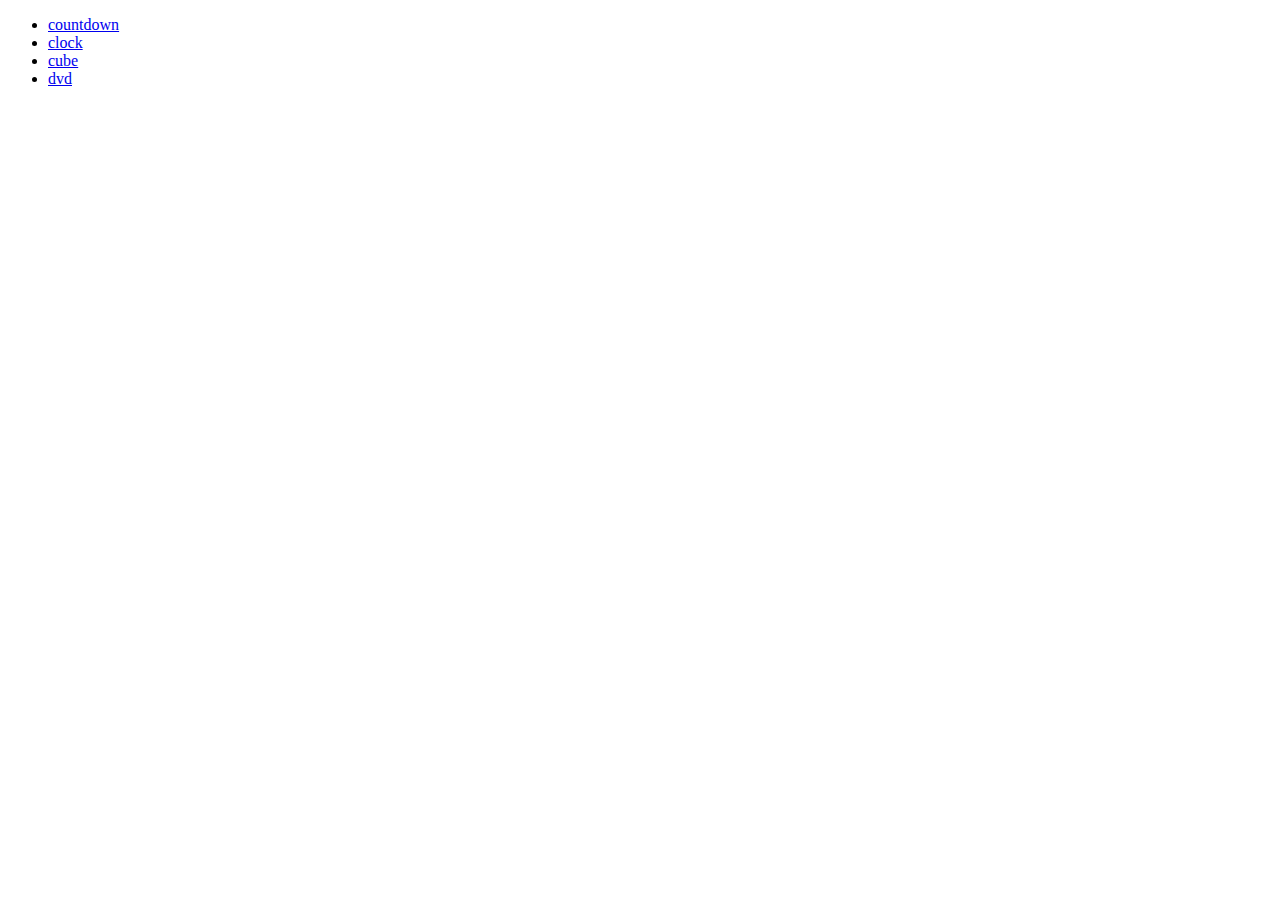
<file: index.html>
<!doctype html>
<html lang="en">
	<head>
		<meta charset="utf-8">
		<title>xer.github.io</title>
	</head>
	<body>
		<ul>
			<li><a href="countdown.html">countdown</a></li>
			<li><a href="clock.html">clock</a></li>
			<li><a href="cube.html">cube</a></li>
			<li><a href="dvd.html">dvd</a></li>
		</ul>
	</body>
</html>
</file>
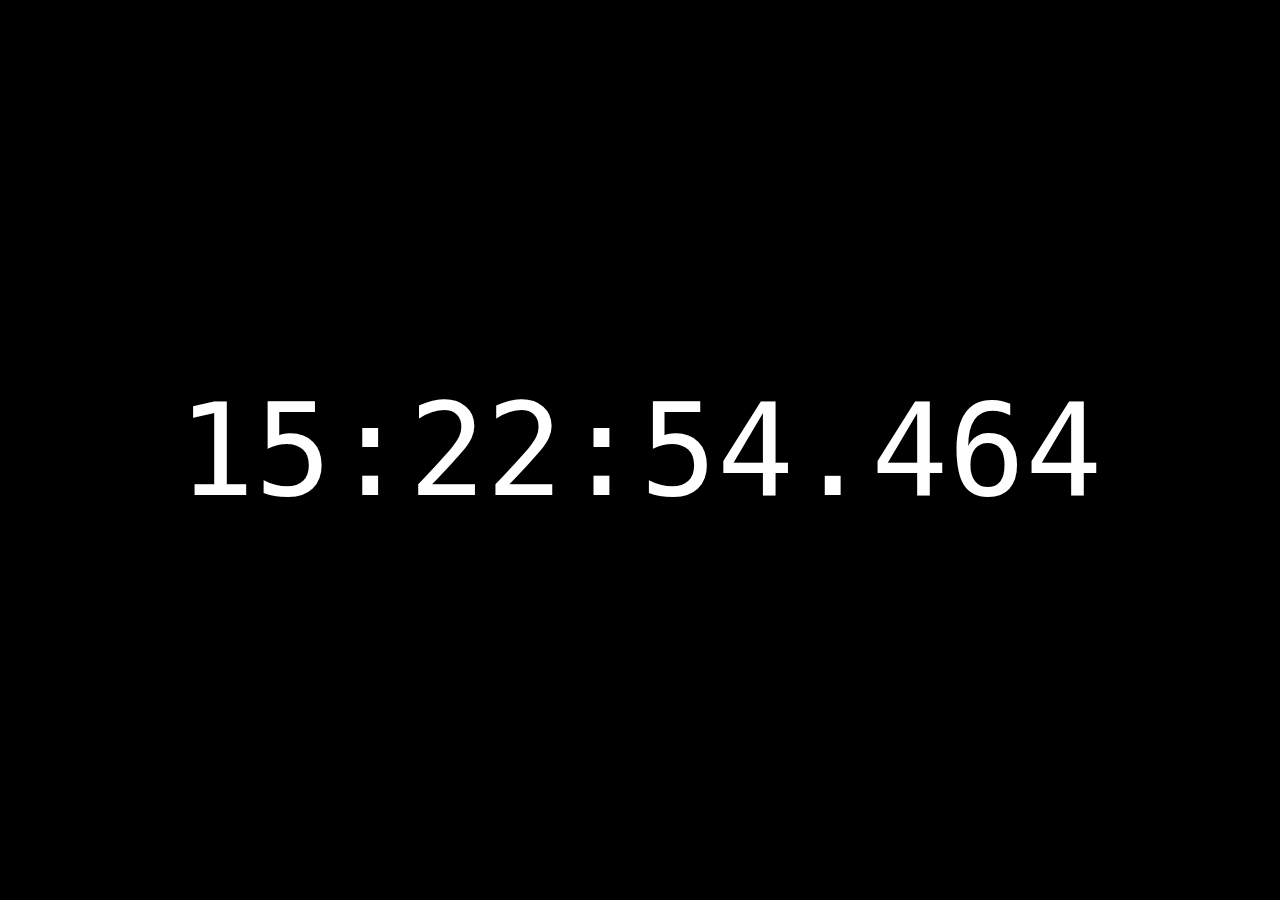
<file: clock.html>
<!doctype html>
<html>
	<head>
		<meta charset="utf-8">
		<title>Big Black Clock</title>
		<script src="js/clock.js" async></script>
		<link rel="stylesheet" href="css/clock.css">
	</head>
	<body id="clock">
		00:00:00.000
	</body>
</html>
</file>
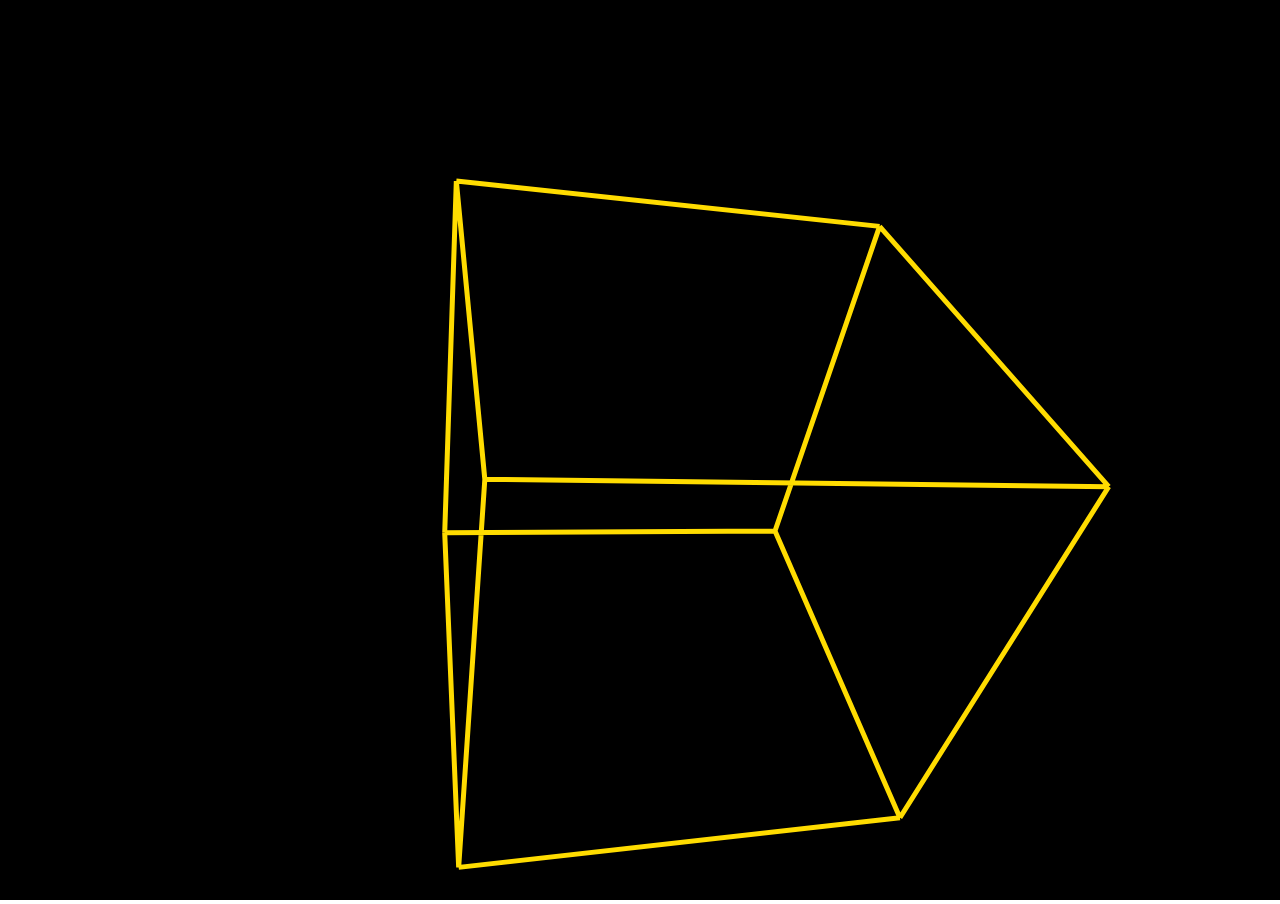
<file: cube.html>
<!doctype html>
<html>
	<head>
		<meta charset="utf-8">
		<title>Cube</title>
		<script src="js/geometry.js" defer></script>
		<script src="js/canvas.js" defer></script>
		<link rel="stylesheet" href="css/canvas.css">
	</head>
	<body>
		<canvas id="canvas"></canvas>
	</body>
</html>
</file>
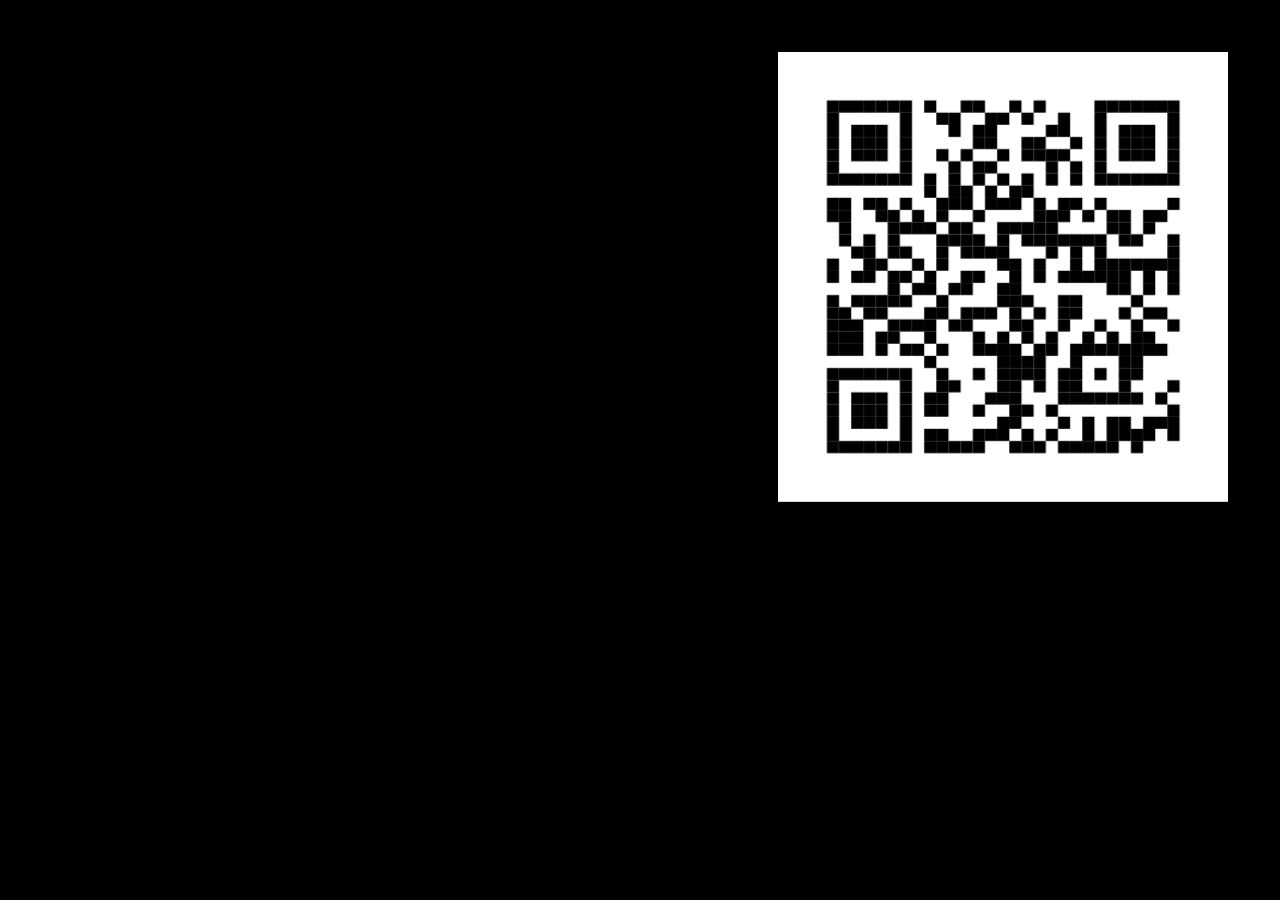
<file: dvd.html>
<!doctype html>
<html>
	<head>
		<meta charset="utf-8">
		<title>Coinbase's legacy</title>
		<link rel="stylesheet" href="css/dvd.css">
	</head>
	<body>
		<marquee behavior="alternate" direction="down">
			<marquee behavior="alternate">
				<!-- Created with qrencode 4.1.1 (https://fukuchi.org/works/qrencode/index.html) -->
				<svg width="50vh" viewBox="0 0 37 37" preserveAspectRatio="none" version="1.1" xmlns="http://www.w3.org/2000/svg">
					<g id="QRcode">
						<rect x="0" y="0" width="37" height="37" fill="#ffffff"/>
						<g id="Pattern" transform="translate(4,4)">
							<rect x="0" y="0" width="1" height="1" fill="#000000"/>
							<rect x="1" y="0" width="1" height="1" fill="#000000"/>
							<rect x="2" y="0" width="1" height="1" fill="#000000"/>
							<rect x="3" y="0" width="1" height="1" fill="#000000"/>
							<rect x="4" y="0" width="1" height="1" fill="#000000"/>
							<rect x="5" y="0" width="1" height="1" fill="#000000"/>
							<rect x="6" y="0" width="1" height="1" fill="#000000"/>
							<rect x="8" y="0" width="1" height="1" fill="#000000"/>
							<rect x="11" y="0" width="1" height="1" fill="#000000"/>
							<rect x="12" y="0" width="1" height="1" fill="#000000"/>
							<rect x="15" y="0" width="1" height="1" fill="#000000"/>
							<rect x="17" y="0" width="1" height="1" fill="#000000"/>
							<rect x="22" y="0" width="1" height="1" fill="#000000"/>
							<rect x="23" y="0" width="1" height="1" fill="#000000"/>
							<rect x="24" y="0" width="1" height="1" fill="#000000"/>
							<rect x="25" y="0" width="1" height="1" fill="#000000"/>
							<rect x="26" y="0" width="1" height="1" fill="#000000"/>
							<rect x="27" y="0" width="1" height="1" fill="#000000"/>
							<rect x="28" y="0" width="1" height="1" fill="#000000"/>
							<rect x="0" y="1" width="1" height="1" fill="#000000"/>
							<rect x="6" y="1" width="1" height="1" fill="#000000"/>
							<rect x="9" y="1" width="1" height="1" fill="#000000"/>
							<rect x="10" y="1" width="1" height="1" fill="#000000"/>
							<rect x="13" y="1" width="1" height="1" fill="#000000"/>
							<rect x="14" y="1" width="1" height="1" fill="#000000"/>
							<rect x="16" y="1" width="1" height="1" fill="#000000"/>
							<rect x="19" y="1" width="1" height="1" fill="#000000"/>
							<rect x="22" y="1" width="1" height="1" fill="#000000"/>
							<rect x="28" y="1" width="1" height="1" fill="#000000"/>
							<rect x="0" y="2" width="1" height="1" fill="#000000"/>
							<rect x="2" y="2" width="1" height="1" fill="#000000"/>
							<rect x="3" y="2" width="1" height="1" fill="#000000"/>
							<rect x="4" y="2" width="1" height="1" fill="#000000"/>
							<rect x="6" y="2" width="1" height="1" fill="#000000"/>
							<rect x="10" y="2" width="1" height="1" fill="#000000"/>
							<rect x="12" y="2" width="1" height="1" fill="#000000"/>
							<rect x="13" y="2" width="1" height="1" fill="#000000"/>
							<rect x="18" y="2" width="1" height="1" fill="#000000"/>
							<rect x="19" y="2" width="1" height="1" fill="#000000"/>
							<rect x="22" y="2" width="1" height="1" fill="#000000"/>
							<rect x="24" y="2" width="1" height="1" fill="#000000"/>
							<rect x="25" y="2" width="1" height="1" fill="#000000"/>
							<rect x="26" y="2" width="1" height="1" fill="#000000"/>
							<rect x="28" y="2" width="1" height="1" fill="#000000"/>
							<rect x="0" y="3" width="1" height="1" fill="#000000"/>
							<rect x="2" y="3" width="1" height="1" fill="#000000"/>
							<rect x="3" y="3" width="1" height="1" fill="#000000"/>
							<rect x="4" y="3" width="1" height="1" fill="#000000"/>
							<rect x="6" y="3" width="1" height="1" fill="#000000"/>
							<rect x="12" y="3" width="1" height="1" fill="#000000"/>
							<rect x="13" y="3" width="1" height="1" fill="#000000"/>
							<rect x="16" y="3" width="1" height="1" fill="#000000"/>
							<rect x="17" y="3" width="1" height="1" fill="#000000"/>
							<rect x="20" y="3" width="1" height="1" fill="#000000"/>
							<rect x="22" y="3" width="1" height="1" fill="#000000"/>
							<rect x="24" y="3" width="1" height="1" fill="#000000"/>
							<rect x="25" y="3" width="1" height="1" fill="#000000"/>
							<rect x="26" y="3" width="1" height="1" fill="#000000"/>
							<rect x="28" y="3" width="1" height="1" fill="#000000"/>
							<rect x="0" y="4" width="1" height="1" fill="#000000"/>
							<rect x="2" y="4" width="1" height="1" fill="#000000"/>
							<rect x="3" y="4" width="1" height="1" fill="#000000"/>
							<rect x="4" y="4" width="1" height="1" fill="#000000"/>
							<rect x="6" y="4" width="1" height="1" fill="#000000"/>
							<rect x="9" y="4" width="1" height="1" fill="#000000"/>
							<rect x="11" y="4" width="1" height="1" fill="#000000"/>
							<rect x="14" y="4" width="1" height="1" fill="#000000"/>
							<rect x="16" y="4" width="1" height="1" fill="#000000"/>
							<rect x="17" y="4" width="1" height="1" fill="#000000"/>
							<rect x="18" y="4" width="1" height="1" fill="#000000"/>
							<rect x="19" y="4" width="1" height="1" fill="#000000"/>
							<rect x="22" y="4" width="1" height="1" fill="#000000"/>
							<rect x="24" y="4" width="1" height="1" fill="#000000"/>
							<rect x="25" y="4" width="1" height="1" fill="#000000"/>
							<rect x="26" y="4" width="1" height="1" fill="#000000"/>
							<rect x="28" y="4" width="1" height="1" fill="#000000"/>
							<rect x="0" y="5" width="1" height="1" fill="#000000"/>
							<rect x="6" y="5" width="1" height="1" fill="#000000"/>
							<rect x="10" y="5" width="1" height="1" fill="#000000"/>
							<rect x="12" y="5" width="1" height="1" fill="#000000"/>
							<rect x="13" y="5" width="1" height="1" fill="#000000"/>
							<rect x="18" y="5" width="1" height="1" fill="#000000"/>
							<rect x="20" y="5" width="1" height="1" fill="#000000"/>
							<rect x="22" y="5" width="1" height="1" fill="#000000"/>
							<rect x="28" y="5" width="1" height="1" fill="#000000"/>
							<rect x="0" y="6" width="1" height="1" fill="#000000"/>
							<rect x="1" y="6" width="1" height="1" fill="#000000"/>
							<rect x="2" y="6" width="1" height="1" fill="#000000"/>
							<rect x="3" y="6" width="1" height="1" fill="#000000"/>
							<rect x="4" y="6" width="1" height="1" fill="#000000"/>
							<rect x="5" y="6" width="1" height="1" fill="#000000"/>
							<rect x="6" y="6" width="1" height="1" fill="#000000"/>
							<rect x="8" y="6" width="1" height="1" fill="#000000"/>
							<rect x="10" y="6" width="1" height="1" fill="#000000"/>
							<rect x="12" y="6" width="1" height="1" fill="#000000"/>
							<rect x="14" y="6" width="1" height="1" fill="#000000"/>
							<rect x="16" y="6" width="1" height="1" fill="#000000"/>
							<rect x="18" y="6" width="1" height="1" fill="#000000"/>
							<rect x="20" y="6" width="1" height="1" fill="#000000"/>
							<rect x="22" y="6" width="1" height="1" fill="#000000"/>
							<rect x="23" y="6" width="1" height="1" fill="#000000"/>
							<rect x="24" y="6" width="1" height="1" fill="#000000"/>
							<rect x="25" y="6" width="1" height="1" fill="#000000"/>
							<rect x="26" y="6" width="1" height="1" fill="#000000"/>
							<rect x="27" y="6" width="1" height="1" fill="#000000"/>
							<rect x="28" y="6" width="1" height="1" fill="#000000"/>
							<rect x="8" y="7" width="1" height="1" fill="#000000"/>
							<rect x="10" y="7" width="1" height="1" fill="#000000"/>
							<rect x="11" y="7" width="1" height="1" fill="#000000"/>
							<rect x="13" y="7" width="1" height="1" fill="#000000"/>
							<rect x="15" y="7" width="1" height="1" fill="#000000"/>
							<rect x="16" y="7" width="1" height="1" fill="#000000"/>
							<rect x="0" y="8" width="1" height="1" fill="#000000"/>
							<rect x="1" y="8" width="1" height="1" fill="#000000"/>
							<rect x="3" y="8" width="1" height="1" fill="#000000"/>
							<rect x="4" y="8" width="1" height="1" fill="#000000"/>
							<rect x="6" y="8" width="1" height="1" fill="#000000"/>
							<rect x="9" y="8" width="1" height="1" fill="#000000"/>
							<rect x="10" y="8" width="1" height="1" fill="#000000"/>
							<rect x="11" y="8" width="1" height="1" fill="#000000"/>
							<rect x="13" y="8" width="1" height="1" fill="#000000"/>
							<rect x="14" y="8" width="1" height="1" fill="#000000"/>
							<rect x="15" y="8" width="1" height="1" fill="#000000"/>
							<rect x="17" y="8" width="1" height="1" fill="#000000"/>
							<rect x="19" y="8" width="1" height="1" fill="#000000"/>
							<rect x="20" y="8" width="1" height="1" fill="#000000"/>
							<rect x="22" y="8" width="1" height="1" fill="#000000"/>
							<rect x="28" y="8" width="1" height="1" fill="#000000"/>
							<rect x="0" y="9" width="1" height="1" fill="#000000"/>
							<rect x="1" y="9" width="1" height="1" fill="#000000"/>
							<rect x="4" y="9" width="1" height="1" fill="#000000"/>
							<rect x="5" y="9" width="1" height="1" fill="#000000"/>
							<rect x="7" y="9" width="1" height="1" fill="#000000"/>
							<rect x="9" y="9" width="1" height="1" fill="#000000"/>
							<rect x="12" y="9" width="1" height="1" fill="#000000"/>
							<rect x="17" y="9" width="1" height="1" fill="#000000"/>
							<rect x="18" y="9" width="1" height="1" fill="#000000"/>
							<rect x="19" y="9" width="1" height="1" fill="#000000"/>
							<rect x="21" y="9" width="1" height="1" fill="#000000"/>
							<rect x="23" y="9" width="1" height="1" fill="#000000"/>
							<rect x="24" y="9" width="1" height="1" fill="#000000"/>
							<rect x="26" y="9" width="1" height="1" fill="#000000"/>
							<rect x="27" y="9" width="1" height="1" fill="#000000"/>
							<rect x="1" y="10" width="1" height="1" fill="#000000"/>
							<rect x="5" y="10" width="1" height="1" fill="#000000"/>
							<rect x="6" y="10" width="1" height="1" fill="#000000"/>
							<rect x="7" y="10" width="1" height="1" fill="#000000"/>
							<rect x="8" y="10" width="1" height="1" fill="#000000"/>
							<rect x="10" y="10" width="1" height="1" fill="#000000"/>
							<rect x="11" y="10" width="1" height="1" fill="#000000"/>
							<rect x="14" y="10" width="1" height="1" fill="#000000"/>
							<rect x="15" y="10" width="1" height="1" fill="#000000"/>
							<rect x="16" y="10" width="1" height="1" fill="#000000"/>
							<rect x="17" y="10" width="1" height="1" fill="#000000"/>
							<rect x="18" y="10" width="1" height="1" fill="#000000"/>
							<rect x="23" y="10" width="1" height="1" fill="#000000"/>
							<rect x="24" y="10" width="1" height="1" fill="#000000"/>
							<rect x="26" y="10" width="1" height="1" fill="#000000"/>
							<rect x="1" y="11" width="1" height="1" fill="#000000"/>
							<rect x="3" y="11" width="1" height="1" fill="#000000"/>
							<rect x="5" y="11" width="1" height="1" fill="#000000"/>
							<rect x="9" y="11" width="1" height="1" fill="#000000"/>
							<rect x="10" y="11" width="1" height="1" fill="#000000"/>
							<rect x="11" y="11" width="1" height="1" fill="#000000"/>
							<rect x="12" y="11" width="1" height="1" fill="#000000"/>
							<rect x="14" y="11" width="1" height="1" fill="#000000"/>
							<rect x="16" y="11" width="1" height="1" fill="#000000"/>
							<rect x="17" y="11" width="1" height="1" fill="#000000"/>
							<rect x="18" y="11" width="1" height="1" fill="#000000"/>
							<rect x="19" y="11" width="1" height="1" fill="#000000"/>
							<rect x="20" y="11" width="1" height="1" fill="#000000"/>
							<rect x="21" y="11" width="1" height="1" fill="#000000"/>
							<rect x="22" y="11" width="1" height="1" fill="#000000"/>
							<rect x="24" y="11" width="1" height="1" fill="#000000"/>
							<rect x="25" y="11" width="1" height="1" fill="#000000"/>
							<rect x="28" y="11" width="1" height="1" fill="#000000"/>
							<rect x="2" y="12" width="1" height="1" fill="#000000"/>
							<rect x="3" y="12" width="1" height="1" fill="#000000"/>
							<rect x="5" y="12" width="1" height="1" fill="#000000"/>
							<rect x="6" y="12" width="1" height="1" fill="#000000"/>
							<rect x="9" y="12" width="1" height="1" fill="#000000"/>
							<rect x="11" y="12" width="1" height="1" fill="#000000"/>
							<rect x="12" y="12" width="1" height="1" fill="#000000"/>
							<rect x="13" y="12" width="1" height="1" fill="#000000"/>
							<rect x="14" y="12" width="1" height="1" fill="#000000"/>
							<rect x="18" y="12" width="1" height="1" fill="#000000"/>
							<rect x="20" y="12" width="1" height="1" fill="#000000"/>
							<rect x="22" y="12" width="1" height="1" fill="#000000"/>
							<rect x="28" y="12" width="1" height="1" fill="#000000"/>
							<rect x="0" y="13" width="1" height="1" fill="#000000"/>
							<rect x="3" y="13" width="1" height="1" fill="#000000"/>
							<rect x="4" y="13" width="1" height="1" fill="#000000"/>
							<rect x="7" y="13" width="1" height="1" fill="#000000"/>
							<rect x="9" y="13" width="1" height="1" fill="#000000"/>
							<rect x="14" y="13" width="1" height="1" fill="#000000"/>
							<rect x="15" y="13" width="1" height="1" fill="#000000"/>
							<rect x="17" y="13" width="1" height="1" fill="#000000"/>
							<rect x="20" y="13" width="1" height="1" fill="#000000"/>
							<rect x="22" y="13" width="1" height="1" fill="#000000"/>
							<rect x="23" y="13" width="1" height="1" fill="#000000"/>
							<rect x="24" y="13" width="1" height="1" fill="#000000"/>
							<rect x="25" y="13" width="1" height="1" fill="#000000"/>
							<rect x="26" y="13" width="1" height="1" fill="#000000"/>
							<rect x="27" y="13" width="1" height="1" fill="#000000"/>
							<rect x="28" y="13" width="1" height="1" fill="#000000"/>
							<rect x="0" y="14" width="1" height="1" fill="#000000"/>
							<rect x="2" y="14" width="1" height="1" fill="#000000"/>
							<rect x="3" y="14" width="1" height="1" fill="#000000"/>
							<rect x="5" y="14" width="1" height="1" fill="#000000"/>
							<rect x="6" y="14" width="1" height="1" fill="#000000"/>
							<rect x="8" y="14" width="1" height="1" fill="#000000"/>
							<rect x="11" y="14" width="1" height="1" fill="#000000"/>
							<rect x="12" y="14" width="1" height="1" fill="#000000"/>
							<rect x="15" y="14" width="1" height="1" fill="#000000"/>
							<rect x="17" y="14" width="1" height="1" fill="#000000"/>
							<rect x="19" y="14" width="1" height="1" fill="#000000"/>
							<rect x="20" y="14" width="1" height="1" fill="#000000"/>
							<rect x="21" y="14" width="1" height="1" fill="#000000"/>
							<rect x="22" y="14" width="1" height="1" fill="#000000"/>
							<rect x="23" y="14" width="1" height="1" fill="#000000"/>
							<rect x="24" y="14" width="1" height="1" fill="#000000"/>
							<rect x="26" y="14" width="1" height="1" fill="#000000"/>
							<rect x="28" y="14" width="1" height="1" fill="#000000"/>
							<rect x="5" y="15" width="1" height="1" fill="#000000"/>
							<rect x="7" y="15" width="1" height="1" fill="#000000"/>
							<rect x="8" y="15" width="1" height="1" fill="#000000"/>
							<rect x="10" y="15" width="1" height="1" fill="#000000"/>
							<rect x="11" y="15" width="1" height="1" fill="#000000"/>
							<rect x="14" y="15" width="1" height="1" fill="#000000"/>
							<rect x="15" y="15" width="1" height="1" fill="#000000"/>
							<rect x="23" y="15" width="1" height="1" fill="#000000"/>
							<rect x="24" y="15" width="1" height="1" fill="#000000"/>
							<rect x="26" y="15" width="1" height="1" fill="#000000"/>
							<rect x="28" y="15" width="1" height="1" fill="#000000"/>
							<rect x="0" y="16" width="1" height="1" fill="#000000"/>
							<rect x="2" y="16" width="1" height="1" fill="#000000"/>
							<rect x="3" y="16" width="1" height="1" fill="#000000"/>
							<rect x="4" y="16" width="1" height="1" fill="#000000"/>
							<rect x="5" y="16" width="1" height="1" fill="#000000"/>
							<rect x="6" y="16" width="1" height="1" fill="#000000"/>
							<rect x="9" y="16" width="1" height="1" fill="#000000"/>
							<rect x="14" y="16" width="1" height="1" fill="#000000"/>
							<rect x="15" y="16" width="1" height="1" fill="#000000"/>
							<rect x="16" y="16" width="1" height="1" fill="#000000"/>
							<rect x="19" y="16" width="1" height="1" fill="#000000"/>
							<rect x="20" y="16" width="1" height="1" fill="#000000"/>
							<rect x="25" y="16" width="1" height="1" fill="#000000"/>
							<rect x="0" y="17" width="1" height="1" fill="#000000"/>
							<rect x="1" y="17" width="1" height="1" fill="#000000"/>
							<rect x="3" y="17" width="1" height="1" fill="#000000"/>
							<rect x="4" y="17" width="1" height="1" fill="#000000"/>
							<rect x="8" y="17" width="1" height="1" fill="#000000"/>
							<rect x="9" y="17" width="1" height="1" fill="#000000"/>
							<rect x="11" y="17" width="1" height="1" fill="#000000"/>
							<rect x="12" y="17" width="1" height="1" fill="#000000"/>
							<rect x="13" y="17" width="1" height="1" fill="#000000"/>
							<rect x="15" y="17" width="1" height="1" fill="#000000"/>
							<rect x="17" y="17" width="1" height="1" fill="#000000"/>
							<rect x="19" y="17" width="1" height="1" fill="#000000"/>
							<rect x="20" y="17" width="1" height="1" fill="#000000"/>
							<rect x="24" y="17" width="1" height="1" fill="#000000"/>
							<rect x="26" y="17" width="1" height="1" fill="#000000"/>
							<rect x="27" y="17" width="1" height="1" fill="#000000"/>
							<rect x="0" y="18" width="1" height="1" fill="#000000"/>
							<rect x="1" y="18" width="1" height="1" fill="#000000"/>
							<rect x="2" y="18" width="1" height="1" fill="#000000"/>
							<rect x="5" y="18" width="1" height="1" fill="#000000"/>
							<rect x="6" y="18" width="1" height="1" fill="#000000"/>
							<rect x="7" y="18" width="1" height="1" fill="#000000"/>
							<rect x="8" y="18" width="1" height="1" fill="#000000"/>
							<rect x="10" y="18" width="1" height="1" fill="#000000"/>
							<rect x="11" y="18" width="1" height="1" fill="#000000"/>
							<rect x="15" y="18" width="1" height="1" fill="#000000"/>
							<rect x="16" y="18" width="1" height="1" fill="#000000"/>
							<rect x="19" y="18" width="1" height="1" fill="#000000"/>
							<rect x="22" y="18" width="1" height="1" fill="#000000"/>
							<rect x="25" y="18" width="1" height="1" fill="#000000"/>
							<rect x="28" y="18" width="1" height="1" fill="#000000"/>
							<rect x="0" y="19" width="1" height="1" fill="#000000"/>
							<rect x="1" y="19" width="1" height="1" fill="#000000"/>
							<rect x="2" y="19" width="1" height="1" fill="#000000"/>
							<rect x="4" y="19" width="1" height="1" fill="#000000"/>
							<rect x="5" y="19" width="1" height="1" fill="#000000"/>
							<rect x="8" y="19" width="1" height="1" fill="#000000"/>
							<rect x="12" y="19" width="1" height="1" fill="#000000"/>
							<rect x="14" y="19" width="1" height="1" fill="#000000"/>
							<rect x="16" y="19" width="1" height="1" fill="#000000"/>
							<rect x="18" y="19" width="1" height="1" fill="#000000"/>
							<rect x="21" y="19" width="1" height="1" fill="#000000"/>
							<rect x="23" y="19" width="1" height="1" fill="#000000"/>
							<rect x="25" y="19" width="1" height="1" fill="#000000"/>
							<rect x="26" y="19" width="1" height="1" fill="#000000"/>
							<rect x="0" y="20" width="1" height="1" fill="#000000"/>
							<rect x="1" y="20" width="1" height="1" fill="#000000"/>
							<rect x="2" y="20" width="1" height="1" fill="#000000"/>
							<rect x="4" y="20" width="1" height="1" fill="#000000"/>
							<rect x="6" y="20" width="1" height="1" fill="#000000"/>
							<rect x="7" y="20" width="1" height="1" fill="#000000"/>
							<rect x="9" y="20" width="1" height="1" fill="#000000"/>
							<rect x="12" y="20" width="1" height="1" fill="#000000"/>
							<rect x="13" y="20" width="1" height="1" fill="#000000"/>
							<rect x="14" y="20" width="1" height="1" fill="#000000"/>
							<rect x="15" y="20" width="1" height="1" fill="#000000"/>
							<rect x="17" y="20" width="1" height="1" fill="#000000"/>
							<rect x="18" y="20" width="1" height="1" fill="#000000"/>
							<rect x="20" y="20" width="1" height="1" fill="#000000"/>
							<rect x="21" y="20" width="1" height="1" fill="#000000"/>
							<rect x="22" y="20" width="1" height="1" fill="#000000"/>
							<rect x="23" y="20" width="1" height="1" fill="#000000"/>
							<rect x="24" y="20" width="1" height="1" fill="#000000"/>
							<rect x="25" y="20" width="1" height="1" fill="#000000"/>
							<rect x="26" y="20" width="1" height="1" fill="#000000"/>
							<rect x="27" y="20" width="1" height="1" fill="#000000"/>
							<rect x="8" y="21" width="1" height="1" fill="#000000"/>
							<rect x="14" y="21" width="1" height="1" fill="#000000"/>
							<rect x="15" y="21" width="1" height="1" fill="#000000"/>
							<rect x="16" y="21" width="1" height="1" fill="#000000"/>
							<rect x="17" y="21" width="1" height="1" fill="#000000"/>
							<rect x="20" y="21" width="1" height="1" fill="#000000"/>
							<rect x="24" y="21" width="1" height="1" fill="#000000"/>
							<rect x="25" y="21" width="1" height="1" fill="#000000"/>
							<rect x="0" y="22" width="1" height="1" fill="#000000"/>
							<rect x="1" y="22" width="1" height="1" fill="#000000"/>
							<rect x="2" y="22" width="1" height="1" fill="#000000"/>
							<rect x="3" y="22" width="1" height="1" fill="#000000"/>
							<rect x="4" y="22" width="1" height="1" fill="#000000"/>
							<rect x="5" y="22" width="1" height="1" fill="#000000"/>
							<rect x="6" y="22" width="1" height="1" fill="#000000"/>
							<rect x="9" y="22" width="1" height="1" fill="#000000"/>
							<rect x="12" y="22" width="1" height="1" fill="#000000"/>
							<rect x="14" y="22" width="1" height="1" fill="#000000"/>
							<rect x="15" y="22" width="1" height="1" fill="#000000"/>
							<rect x="16" y="22" width="1" height="1" fill="#000000"/>
							<rect x="17" y="22" width="1" height="1" fill="#000000"/>
							<rect x="19" y="22" width="1" height="1" fill="#000000"/>
							<rect x="20" y="22" width="1" height="1" fill="#000000"/>
							<rect x="22" y="22" width="1" height="1" fill="#000000"/>
							<rect x="24" y="22" width="1" height="1" fill="#000000"/>
							<rect x="25" y="22" width="1" height="1" fill="#000000"/>
							<rect x="0" y="23" width="1" height="1" fill="#000000"/>
							<rect x="6" y="23" width="1" height="1" fill="#000000"/>
							<rect x="9" y="23" width="1" height="1" fill="#000000"/>
							<rect x="10" y="23" width="1" height="1" fill="#000000"/>
							<rect x="14" y="23" width="1" height="1" fill="#000000"/>
							<rect x="15" y="23" width="1" height="1" fill="#000000"/>
							<rect x="17" y="23" width="1" height="1" fill="#000000"/>
							<rect x="19" y="23" width="1" height="1" fill="#000000"/>
							<rect x="20" y="23" width="1" height="1" fill="#000000"/>
							<rect x="24" y="23" width="1" height="1" fill="#000000"/>
							<rect x="28" y="23" width="1" height="1" fill="#000000"/>
							<rect x="0" y="24" width="1" height="1" fill="#000000"/>
							<rect x="2" y="24" width="1" height="1" fill="#000000"/>
							<rect x="3" y="24" width="1" height="1" fill="#000000"/>
							<rect x="4" y="24" width="1" height="1" fill="#000000"/>
							<rect x="6" y="24" width="1" height="1" fill="#000000"/>
							<rect x="8" y="24" width="1" height="1" fill="#000000"/>
							<rect x="9" y="24" width="1" height="1" fill="#000000"/>
							<rect x="13" y="24" width="1" height="1" fill="#000000"/>
							<rect x="14" y="24" width="1" height="1" fill="#000000"/>
							<rect x="15" y="24" width="1" height="1" fill="#000000"/>
							<rect x="19" y="24" width="1" height="1" fill="#000000"/>
							<rect x="20" y="24" width="1" height="1" fill="#000000"/>
							<rect x="21" y="24" width="1" height="1" fill="#000000"/>
							<rect x="22" y="24" width="1" height="1" fill="#000000"/>
							<rect x="23" y="24" width="1" height="1" fill="#000000"/>
							<rect x="24" y="24" width="1" height="1" fill="#000000"/>
							<rect x="25" y="24" width="1" height="1" fill="#000000"/>
							<rect x="27" y="24" width="1" height="1" fill="#000000"/>
							<rect x="0" y="25" width="1" height="1" fill="#000000"/>
							<rect x="2" y="25" width="1" height="1" fill="#000000"/>
							<rect x="3" y="25" width="1" height="1" fill="#000000"/>
							<rect x="4" y="25" width="1" height="1" fill="#000000"/>
							<rect x="6" y="25" width="1" height="1" fill="#000000"/>
							<rect x="8" y="25" width="1" height="1" fill="#000000"/>
							<rect x="9" y="25" width="1" height="1" fill="#000000"/>
							<rect x="12" y="25" width="1" height="1" fill="#000000"/>
							<rect x="15" y="25" width="1" height="1" fill="#000000"/>
							<rect x="16" y="25" width="1" height="1" fill="#000000"/>
							<rect x="18" y="25" width="1" height="1" fill="#000000"/>
							<rect x="28" y="25" width="1" height="1" fill="#000000"/>
							<rect x="0" y="26" width="1" height="1" fill="#000000"/>
							<rect x="2" y="26" width="1" height="1" fill="#000000"/>
							<rect x="3" y="26" width="1" height="1" fill="#000000"/>
							<rect x="4" y="26" width="1" height="1" fill="#000000"/>
							<rect x="6" y="26" width="1" height="1" fill="#000000"/>
							<rect x="14" y="26" width="1" height="1" fill="#000000"/>
							<rect x="15" y="26" width="1" height="1" fill="#000000"/>
							<rect x="19" y="26" width="1" height="1" fill="#000000"/>
							<rect x="21" y="26" width="1" height="1" fill="#000000"/>
							<rect x="23" y="26" width="1" height="1" fill="#000000"/>
							<rect x="24" y="26" width="1" height="1" fill="#000000"/>
							<rect x="26" y="26" width="1" height="1" fill="#000000"/>
							<rect x="27" y="26" width="1" height="1" fill="#000000"/>
							<rect x="28" y="26" width="1" height="1" fill="#000000"/>
							<rect x="0" y="27" width="1" height="1" fill="#000000"/>
							<rect x="6" y="27" width="1" height="1" fill="#000000"/>
							<rect x="8" y="27" width="1" height="1" fill="#000000"/>
							<rect x="9" y="27" width="1" height="1" fill="#000000"/>
							<rect x="12" y="27" width="1" height="1" fill="#000000"/>
							<rect x="13" y="27" width="1" height="1" fill="#000000"/>
							<rect x="14" y="27" width="1" height="1" fill="#000000"/>
							<rect x="16" y="27" width="1" height="1" fill="#000000"/>
							<rect x="18" y="27" width="1" height="1" fill="#000000"/>
							<rect x="21" y="27" width="1" height="1" fill="#000000"/>
							<rect x="23" y="27" width="1" height="1" fill="#000000"/>
							<rect x="24" y="27" width="1" height="1" fill="#000000"/>
							<rect x="25" y="27" width="1" height="1" fill="#000000"/>
							<rect x="26" y="27" width="1" height="1" fill="#000000"/>
							<rect x="28" y="27" width="1" height="1" fill="#000000"/>
							<rect x="0" y="28" width="1" height="1" fill="#000000"/>
							<rect x="1" y="28" width="1" height="1" fill="#000000"/>
							<rect x="2" y="28" width="1" height="1" fill="#000000"/>
							<rect x="3" y="28" width="1" height="1" fill="#000000"/>
							<rect x="4" y="28" width="1" height="1" fill="#000000"/>
							<rect x="5" y="28" width="1" height="1" fill="#000000"/>
							<rect x="6" y="28" width="1" height="1" fill="#000000"/>
							<rect x="8" y="28" width="1" height="1" fill="#000000"/>
							<rect x="9" y="28" width="1" height="1" fill="#000000"/>
							<rect x="10" y="28" width="1" height="1" fill="#000000"/>
							<rect x="11" y="28" width="1" height="1" fill="#000000"/>
							<rect x="12" y="28" width="1" height="1" fill="#000000"/>
							<rect x="15" y="28" width="1" height="1" fill="#000000"/>
							<rect x="16" y="28" width="1" height="1" fill="#000000"/>
							<rect x="17" y="28" width="1" height="1" fill="#000000"/>
							<rect x="19" y="28" width="1" height="1" fill="#000000"/>
							<rect x="20" y="28" width="1" height="1" fill="#000000"/>
							<rect x="21" y="28" width="1" height="1" fill="#000000"/>
							<rect x="22" y="28" width="1" height="1" fill="#000000"/>
							<rect x="23" y="28" width="1" height="1" fill="#000000"/>
							<rect x="25" y="28" width="1" height="1" fill="#000000"/>
						</g>
					</g>
				</svg>
			</marquee>
		</marquee>
	</body>
</html>
</file>
<file: css/clock.css>
html, body {
	height: 100%;
	width: 100%;
}

html {
	display: table;
}

body {
	margin: 0;

	font-family: monospace;
	font-size: 10vw;

	background-color: black;
	color: white;

	display: table-cell;
	text-align: center;
	vertical-align: middle;
}
</file>
<file: css/canvas.css>
html, body {
	height: 100%;
	width: 100%;
}

body {
	margin: 0;
}

#canvas {
	background-color: black;
}
</file>
<file: css/dvd.css>
html, body, marquee {
	height: 100%;
}

body {
	margin: 0;
}

marquee {
	font-family: sans-serif;
	font-size: 10vh;

	background-color: black;
	color: white;
}
</file>
